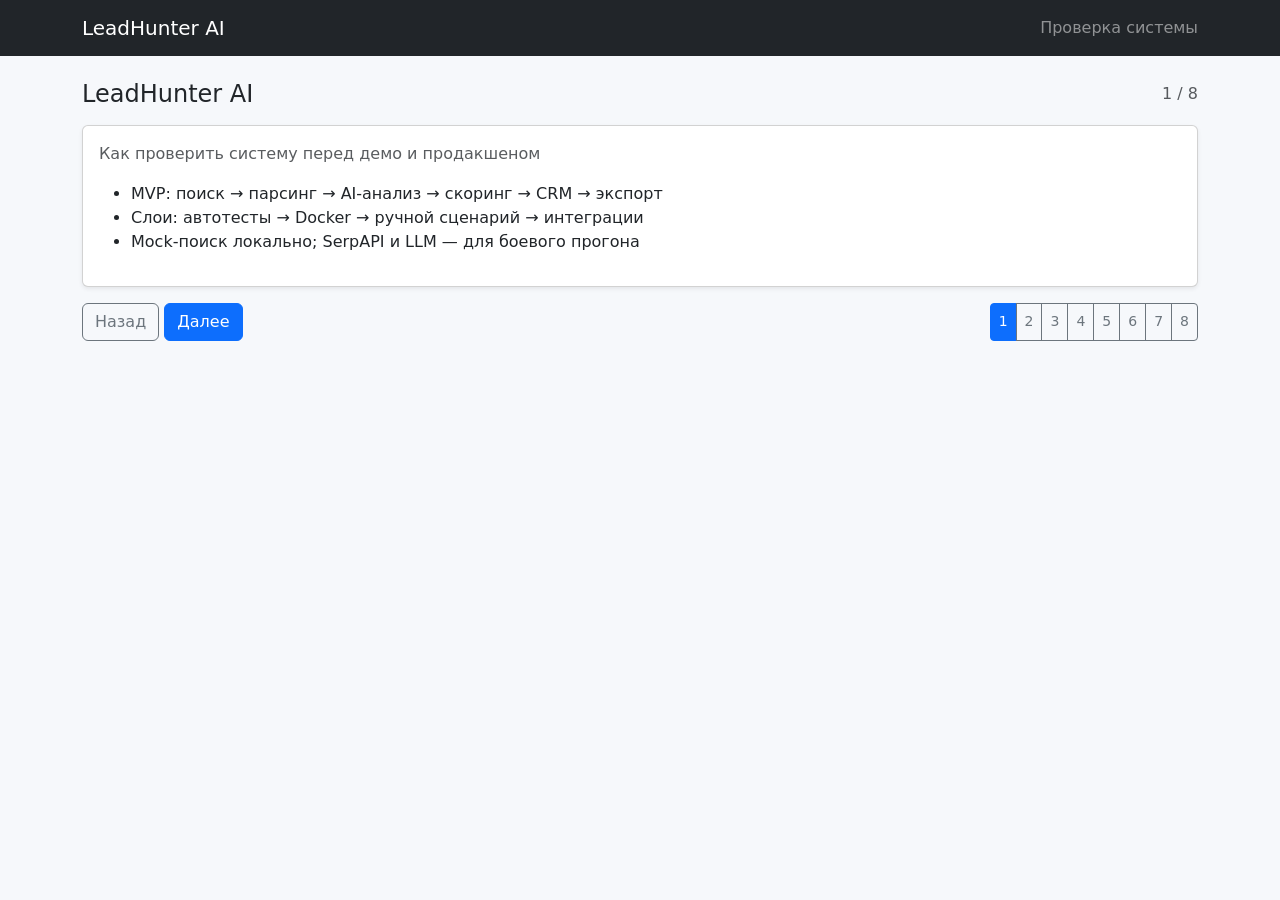
<file: frontend/presentation.html>
<!DOCTYPE html>
<html lang="ru">
<head>
  <meta charset="UTF-8" />
  <meta name="viewport" content="width=device-width, initial-scale=1" />
  <title>LeadHunter AI — проверка системы</title>
  <link href="https://cdn.jsdelivr.net/npm/bootstrap@5.3.3/dist/css/bootstrap.min.css" rel="stylesheet" />
  <link href="assets/css/styles.css" rel="stylesheet" />
  <style>
    .slide-deck { min-height: 70vh; }
    .slide { display: none; }
    .slide.active { display: block; }
    .slide pre { background: #f1f3f5; padding: 1rem; border-radius: 6px; font-size: 0.85rem; }
    .progress-label { font-variant-numeric: tabular-nums; }
  </style>
</head>
<body>
  <nav class="navbar navbar-dark bg-dark">
    <div class="container">
      <a class="navbar-brand" href="index.html">LeadHunter AI</a>
      <span class="navbar-text text-white-50">Проверка системы</span>
    </div>
  </nav>

  <main class="container py-4 slide-deck">
    <div class="d-flex justify-content-between align-items-center mb-3">
      <h1 class="h4 mb-0" id="slide-title">LeadHunter AI</h1>
      <span class="progress-label text-muted" id="slide-counter">1 / 8</span>
    </div>

    <div class="card shadow-sm mb-3">
      <div class="card-body" id="slide-body"></div>
    </div>

    <div class="d-flex flex-wrap gap-2 justify-content-between">
      <div>
        <button type="button" class="btn btn-outline-secondary" id="btn-prev">Назад</button>
        <button type="button" class="btn btn-primary" id="btn-next">Далее</button>
      </div>
      <div class="btn-group flex-wrap" id="slide-dots" role="group"></div>
    </div>
  </main>

  <script>
    const SLIDES = [
      {
        title: "LeadHunter AI",
        html: `<p class="text-muted">Как проверить систему перед демо и продакшеном</p>
<ul>
<li>MVP: поиск → парсинг → AI-анализ → скоринг → CRM → экспорт</li>
<li>Слои: автотесты → Docker → ручной сценарий → интеграции</li>
<li>Mock-поиск локально; SerpAPI и LLM — для боевого прогона</li>
</ul>`
      },
      {
        title: "Четыре уровня проверки",
        html: `<div class="table-responsive"><table class="table table-sm">
<thead><tr><th>Уровень</th><th>Что</th><th>Время</th><th>Действие</th></tr></thead>
<tbody>
<tr><td>1. Unit / API</td><td>SSRF, скоринг, агенты, CORS, Celery</td><td>~5 мин</td><td><code>pytest</code></td></tr>
<tr><td>2. Инфра</td><td>Postgres, Redis, API, worker, nginx</td><td>~10 мин</td><td><code>docker compose up</code></td></tr>
<tr><td>3. E2E UI</td><td>Поиск → лиды → карточка → КП → CSV</td><td>~15 мин</td><td>:8080</td></tr>
<tr><td>4. Интеграции</td><td>SerpAPI, Ollama, реальные сайты</td><td>опционально</td><td><code>.env</code></td></tr>
</tbody></table></div>`
      },
      {
        title: "Автотесты (pytest)",
        html: `<p class="text-muted">26 тестов — быстрый регресс</p>
<pre>cd backend
python -m venv .venv
.venv\\Scripts\\activate
pip install -r requirements.txt
pytest -q</pre>
<p><strong>Безопасность:</strong> test_ssrf.py<br>
<strong>Логика:</strong> test_scoring, test_agents, test_core<br>
<strong>API:</strong> test_api, test_cors, test_celery</p>`
      },
      {
        title: "Docker Compose",
        html: `<pre>cp .env.example .env
docker compose up --build</pre>
<ul>
<li><a href="/">/</a> — UI</li>
<li><a href="/docs">/docs</a> — Swagger (через nginx proxy)</li>
<li><a href="/health">/health</a> — API health</li>
<li><code>docker compose ps</code> — все сервисы healthy</li>
<li>Логи worker: <code>search.run_pipeline</code></li>
</ul>`
      },
      {
        title: "Демо-сценарий MVP",
        html: `<ol>
<li>Поиск: «оптовая торговля», «Москва», limit 20</li>
<li>Статус задачи <strong>completed</strong></li>
<li>Лиды — сортировка по score</li>
<li>Карточка: анализ, score, статус</li>
<li>Черновик КП (без автоотправки)</li>
<li>Экспорт: <a href="/api/export?format=csv">/api/export?format=csv</a></li>
</ol>`
      },
      {
        title: "Проверка через API",
        html: `<pre>POST /api/search
{"niche":"опт","region":"Москва","need_type":"other","limit":5}

GET /api/search/{id}
GET /api/leads
PATCH /api/leads/{id}
POST /api/leads/{id}/analyze
POST /api/leads/{id}/offer
GET /api/dashboard</pre>`
      },
      {
        title: "Безопасность и качество",
        html: `<ul>
<li>Redirect: валидация каждого hop, блок private IP</li>
<li>DNS rebinding: повторная резолюция перед запросом</li>
<li>CORS: <code>CORS_ORIGINS</code>, не * + credentials</li>
<li>Скоринг: полнота intel, не «есть сайт»</li>
<li>SerpAPI / LLM: логирование ошибок, fallback только для LLM</li>
</ul>`
      },
      {
        title: "Чеклист перед показом",
        html: `<ul class="list-unstyled">
<li><input type="checkbox" disabled> pytest — все зелёные</li>
<li><input type="checkbox" disabled> docker compose — healthy</li>
<li><input type="checkbox" disabled> mock-поиск — лиды в таблице</li>
<li><input type="checkbox" disabled> LLM или осознанный fallback</li>
<li><input type="checkbox" disabled> CSV в Excel</li>
<li><input type="checkbox" disabled> CORS_ORIGINS = URL фронта</li>
</ul>
<p class="small text-muted">Подробности: docs/verification-guide.md в репозитории</p>`
      }
    ];

    let index = 0;
    const titleEl = document.getElementById("slide-title");
    const bodyEl = document.getElementById("slide-body");
    const counterEl = document.getElementById("slide-counter");
    const dotsEl = document.getElementById("slide-dots");

    function render() {
      const s = SLIDES[index];
      titleEl.textContent = s.title;
      bodyEl.innerHTML = s.html;
      counterEl.textContent = `${index + 1} / ${SLIDES.length}`;
      dotsEl.querySelectorAll("button").forEach((btn, i) => {
        btn.classList.toggle("btn-primary", i === index);
        btn.classList.toggle("btn-outline-secondary", i !== index);
      });
    }

    SLIDES.forEach((s, i) => {
      const b = document.createElement("button");
      b.type = "button";
      b.className = "btn btn-sm btn-outline-secondary";
      b.textContent = String(i + 1);
      b.onclick = () => { index = i; render(); };
      dotsEl.appendChild(b);
    });

    document.getElementById("btn-prev").onclick = () => {
      index = Math.max(0, index - 1);
      render();
    };
    document.getElementById("btn-next").onclick = () => {
      index = Math.min(SLIDES.length - 1, index + 1);
      render();
    };
    document.addEventListener("keydown", (e) => {
      if (e.key === "ArrowLeft") document.getElementById("btn-prev").click();
      if (e.key === "ArrowRight") document.getElementById("btn-next").click();
    });
    render();
  </script>
</body>
</html>
</file>
<file: frontend/assets/css/styles.css>
body { background: #f6f8fb; }
.stat-card { border-left: 4px solid #0d6efd; }
.stat-card.hot { border-left-color: #dc3545; }
.stat-card.warm { border-left-color: #fd7e14; }
.pre-wrap { white-space: pre-wrap; }
</file>
